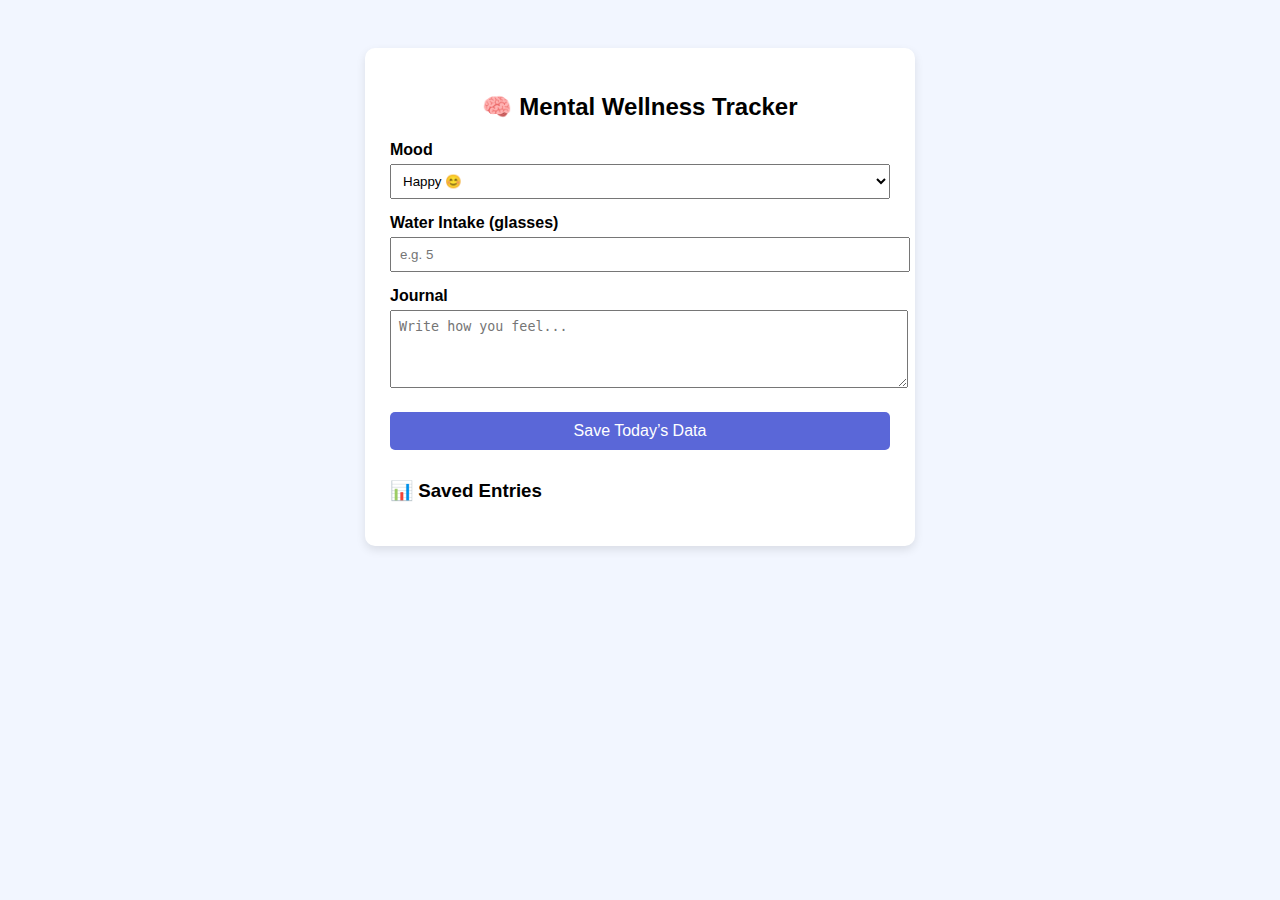
<file: index.html>
<!DOCTYPE html>
<html lang="en">

<head>
    <meta charset="UTF-8">
    <title>Mental Wellness Tracker</title>

    <style>
        body {
            font-family: Arial, sans-serif;
            background: #f2f6ff;
            padding: 40px;
        }
        
        .container {
            max-width: 500px;
            margin: auto;
            background: white;
            padding: 25px;
            border-radius: 10px;
            box-shadow: 0 4px 10px rgba(0, 0, 0, 0.1);
        }
        
        h2 {
            text-align: center;
            margin-bottom: 20px;
        }
        
        label {
            margin-top: 15px;
            display: block;
            font-weight: bold;
        }
        
        select,
        input,
        textarea {
            width: 100%;
            padding: 8px;
            margin-top: 5px;
        }
        
        button {
            margin-top: 20px;
            width: 100%;
            padding: 10px;
            background: #5a67d8;
            color: white;
            border: none;
            border-radius: 5px;
            cursor: pointer;
            font-size: 16px;
        }
        
        button:hover {
            background: #434190;
        }
        
        .entry {
            background: #eef2ff;
            padding: 10px;
            border-radius: 5px;
            margin-top: 10px;
        }
    </style>
</head>

<body>

    <div class="container">
        <h2>🧠 Mental Wellness Tracker</h2>

        <label for="mood">Mood</label>
        <select id="mood">
        <option value="Happy">Happy 😊</option>
        <option value="Okay">Okay 🙂</option>
        <option value="Sad">Sad 😔</option>
        <option value="Stressed">Stressed 😣</option>
    </select>

        <label for="water">Water Intake (glasses)</label>
        <input type="number" id="water" min="0" placeholder="e.g. 5">

        <label for="journal">Journal</label>
        <textarea id="journal" rows="4" placeholder="Write how you feel..."></textarea>

        <button onclick="saveData()">Save Today’s Data</button>

        <h3 style="margin-top:30px;">📊 Saved Entries</h3>
        <div id="entries"></div>
    </div>

    <script>
        function saveData() {
            const data = {
                date: new Date().toLocaleDateString(),
                mood: document.getElementById("mood").value,
                water: document.getElementById("water").value,
                journal: document.getElementById("journal").value
            };

            fetch("https://mental-wellness-backend-92gm.onrender.com", {
                    method: "POST",
                    headers: {
                        "Content-Type": "application/json"
                    },
                    body: JSON.stringify(data)
                })
                .then(response => response.json())
                .then(result => {
                    alert(result.message);
                    loadData();
                })
                .catch(error => {
                    console.error("POST error:", error);
                    alert("Failed to save data");
                });
        }

        function loadData() {
            fetch("https://mental-wellness-backend-92gm.onrender.com")
                .then(response => response.json())
                .then(data => {
                    const entriesDiv = document.getElementById("entries");
                    entriesDiv.innerHTML = "";

                    data.forEach(item => {
                        entriesDiv.innerHTML += `
                <div class="entry">
                    <strong>${item.date}</strong><br>
                    Mood: ${item.mood}<br>
                    Water: ${item.water}<br>
                    Journal: ${item.journal}
                </div>
            `;
                    });
                });
        }

        
        loadData();
    </script>

</body>


</html>
</file>
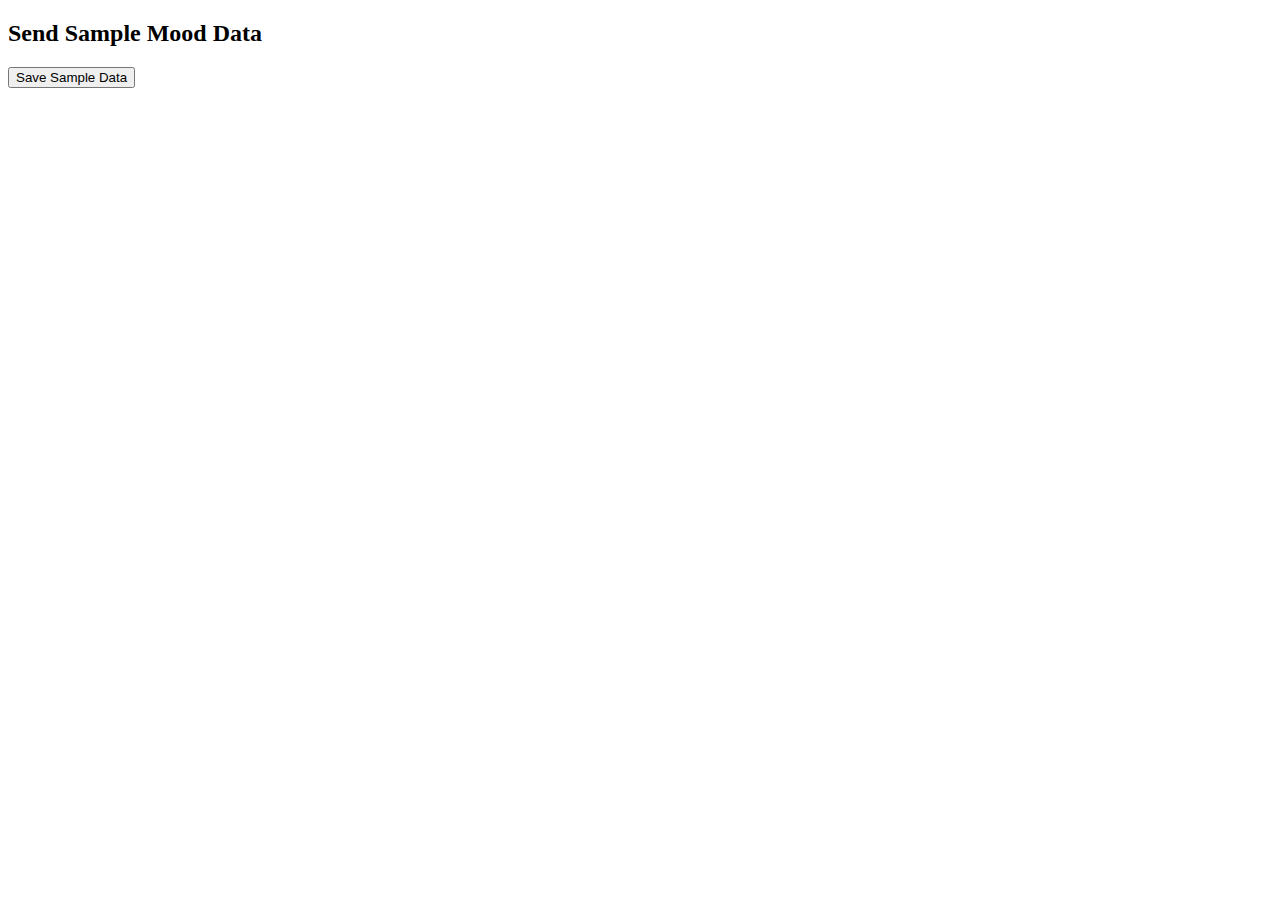
<file: test.html>
<!DOCTYPE html>
<html lang="en">

<head>
    <meta charset="UTF-8">
    <title>Test POST to Backend</title>
</head>

<body>
    <h2>Send Sample Mood Data</h2>

    <!-- Button to trigger sending data -->
    <button onclick="saveData()">Save Sample Data</button>

    <script>
        // Function to send POST request
        function saveData() {
            fetch("http://localhost:3000/api/save", { // Backend URL
                    method: "POST", // Must be POST
                    headers: {
                        "Content-Type": "application/json"
                    }, // Tell backend it's JSON
                    body: JSON.stringify({ // The data we send
                        date: new Date().toLocaleDateString(),
                        mood: "Happy",
                        water: 5,
                        journal: "Feeling good today!"
                    })
                })
                .then(res => res.json()) // Convert response to JSON
                .then(data => alert(JSON.stringify(data))) // Show the response in a popup
                .catch(err => console.error(err)); // Show error in console if any
        }
    </script>
</body>

</html>
</file>
